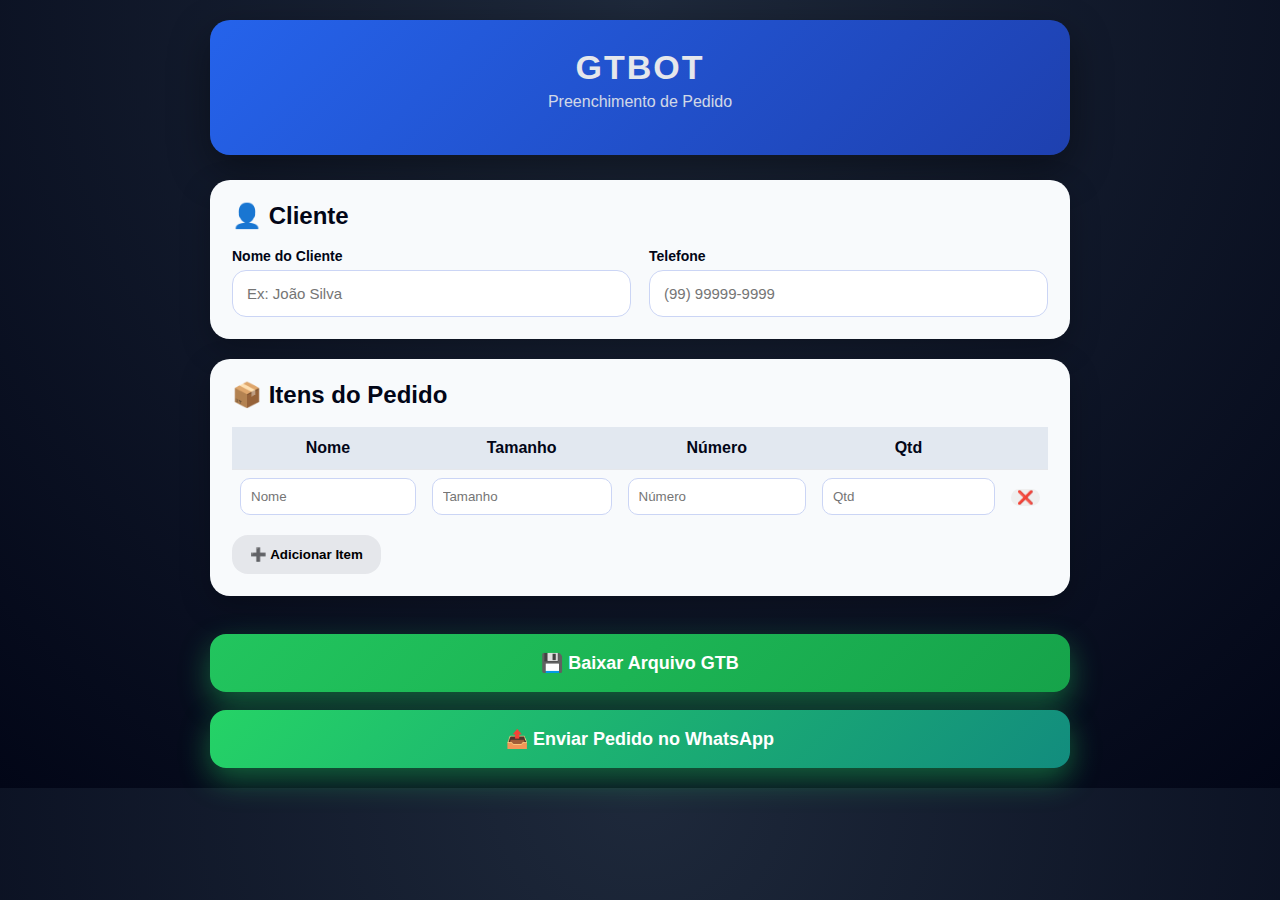
<file: index.html>
<!DOCTYPE html>
<html lang="pt-BR">
<head>
    <meta charset="UTF-8">
    <meta name="viewport" content="width=device-width, initial-scale=1.0">
    <title>GTBOT Pedido</title>
    <link rel="stylesheet" href="style.css">
</head>
<body>

<div class="app">

    <header class="header">
        <h1>GTBOT</h1>
        <p>Preenchimento de Pedido</p>
    </header>

    <section class="card">
        <h2>👤 Cliente</h2>

        <div class="grid">
            <div class="campo">
                <label>Nome do Cliente</label>
                <input type="text" id="clienteNome" placeholder="Ex: João Silva">
            </div>

            <div class="campo">
                <label>Telefone</label>
                <input type="text" id="clienteTelefone" placeholder="(99) 99999-9999">
            </div>
        </div>
    </section>

    <section class="card">
        <h2>📦 Itens do Pedido</h2>

        <div class="tabela-wrapper">
            <table>
                <thead>
                    <tr>
                        <th>Nome</th>
                        <th>Tamanho</th>
                        <th>Número</th>
                        <th>Qtd</th>
                        <th></th>
                    </tr>
                </thead>
                <tbody id="listaItens"></tbody>
            </table>
        </div>

        <button class="btn-sec" onclick="adicionarLinha()">➕ Adicionar Item</button>
    </section>

    <button class="btn-main" onclick="gerarArquivo()">💾 Baixar Arquivo GTB</button>

    <button class="btn-main compartilhar" onclick="compartilharPedido()">
        📤 Enviar Pedido no WhatsApp
    </button>

</div>

<script src="script.js"></script>
</body>
</html>
</file>
<file: style.css>
* {
    box-sizing: border-box;
}

body {
    margin: 0;
    font-family: "Segoe UI", Arial, sans-serif;
    background: radial-gradient(circle at top, #1e293b, #020617);
    color: #e5e7eb;
}

.app {
    max-width: 900px;
    margin: auto;
    padding: 20px;
}

/* HEADER */
.header {
    background: linear-gradient(135deg, #2563eb, #1e40af);
    padding: 28px;
    border-radius: 20px;
    text-align: center;
    box-shadow: 0 15px 40px rgba(0,0,0,0.4);
    margin-bottom: 25px;
}

.header h1 {
    margin: 0;
    font-size: 34px;
    letter-spacing: 2px;
}

.header p {
    margin-top: 6px;
    opacity: 0.9;
}

/* CARD */
.card {
    background: #f8fafc;
    color: #020617;
    border-radius: 20px;
    padding: 22px;
    margin-bottom: 20px;
    box-shadow: 0 10px 30px rgba(0,0,0,0.25);
}

.card h2 {
    margin-top: 0;
    margin-bottom: 18px;
}

/* FORM */
.grid {
    display: grid;
    grid-template-columns: 1fr 1fr;
    gap: 18px;
}

.campo label {
    font-weight: 600;
    font-size: 14px;
    margin-bottom: 6px;
    display: block;
}

.campo input {
    width: 100%;
    padding: 14px;
    border-radius: 14px;
    border: 1px solid #cbd5f5;
    font-size: 15px;
}

/* TABELA */
.tabela-wrapper {
    overflow-x: auto;
}

table {
    width: 100%;
    min-width: 600px;
    border-collapse: collapse;
}

th {
    background: #e2e8f0;
    padding: 12px;
}

td {
    padding: 8px;
    border-top: 1px solid #e5e7eb;
}

td input {
    width: 100%;
    padding: 10px;
    border-radius: 10px;
    border: 1px solid #cbd5f5;
}

/* BOTÕES */
button {
    border: none;
    border-radius: 16px;
    font-weight: bold;
    cursor: pointer;
}

.btn-sec {
    margin-top: 12px;
    padding: 12px 18px;
    background: #e5e7eb;
}

.btn-main {
    width: 100%;
    margin-top: 18px;
    padding: 18px;
    font-size: 18px;
    background: linear-gradient(135deg, #22c55e, #16a34a);
    color: white;
    box-shadow: 0 12px 30px rgba(34,197,94,0.45);
}

.compartilhar {
    background: linear-gradient(135deg, #25d366, #128c7e);
}

/* MOBILE */
@media (max-width: 768px) {
    .grid {
        grid-template-columns: 1fr;
    }

    table {
        font-size: 13px;
    }
}
</file>
